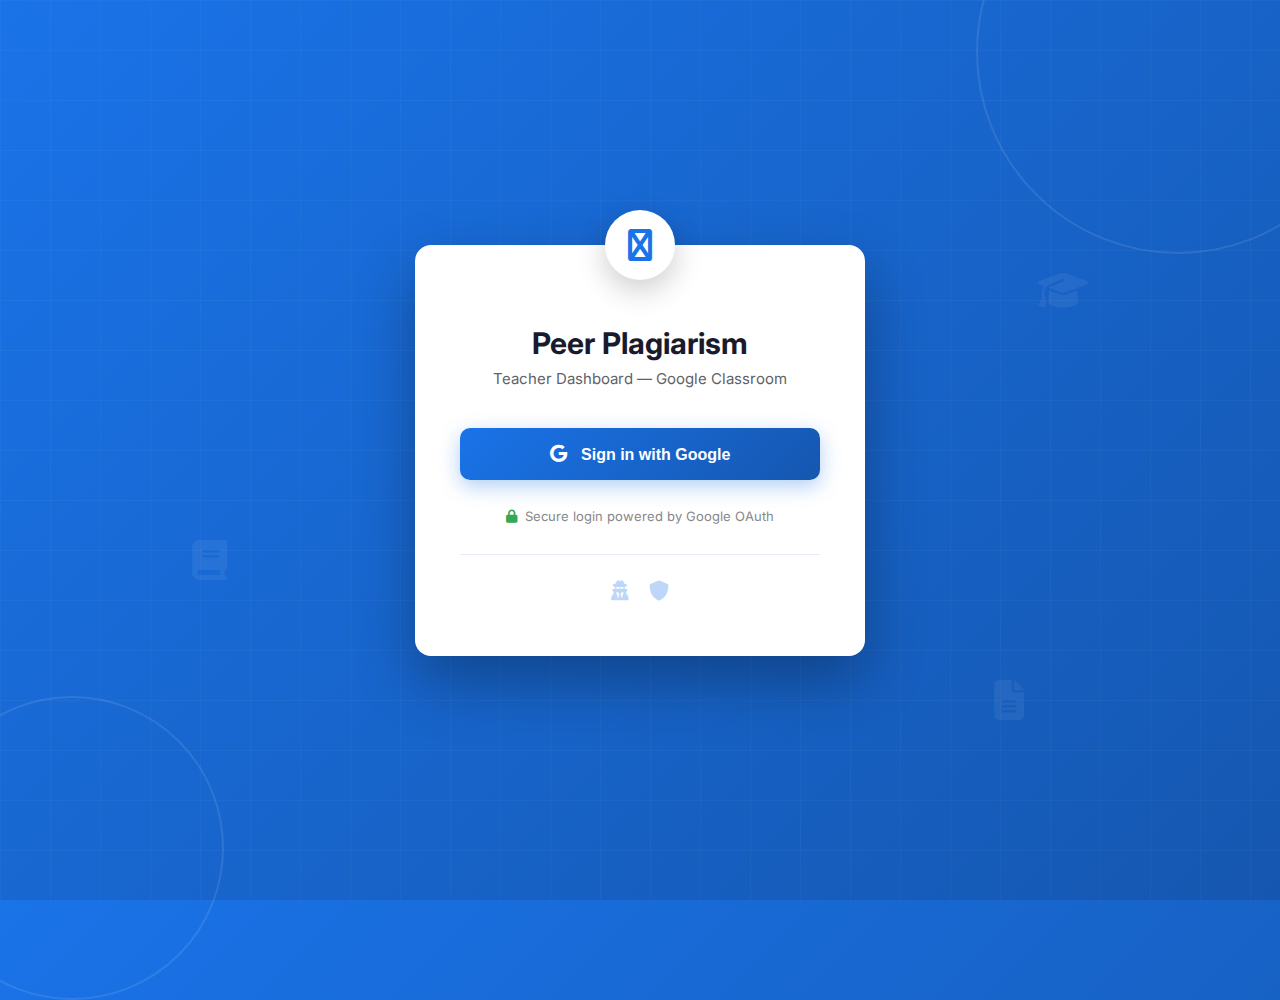
<file: templates/login.html>
<!DOCTYPE html>
<html lang="en">
<head>
<meta charset="UTF-8">
<title>Teacher Login</title>
<meta name="viewport" content="width=device-width, initial-scale=1.0">
<link rel="stylesheet" href="https://cdnjs.cloudflare.com/ajax/libs/font-awesome/6.4.0/css/all.min.css">

<style>
    @import url('https://fonts.googleapis.com/css2?family=Inter:wght@400;500;600;700&display=swap');

    * {
        margin: 0;
        padding: 0;
        box-sizing: border-box;
    }

    body {
        font-family: 'Inter', "Segoe UI", Arial, sans-serif;
        background: linear-gradient(135deg, #1a73e8 0%, #1557b0 100%);
        min-height: 100vh;
        display: flex;
        justify-content: center;
        align-items: center;
        position: relative;
        overflow: hidden;
    }

    /* Decorative circles */
    body::before,
    body::after {
        content: '';
        position: absolute;
        border-radius: 50%;
        border: 2px solid rgba(255, 255, 255, 0.1);
    }

    body::before {
        width: 400px;
        height: 400px;
        top: -150px;
        right: -100px;
        animation: float1 15s ease-in-out infinite;
    }

    body::after {
        width: 300px;
        height: 300px;
        bottom: -100px;
        left: -80px;
        animation: float2 12s ease-in-out infinite;
    }

    @keyframes float1 {
        0%, 100% { transform: translate(0, 0); }
        50% { transform: translate(-30px, 30px); }
    }

    @keyframes float2 {
        0%, 100% { transform: translate(0, 0); }
        50% { transform: translate(30px, -30px); }
    }

    /* Grid pattern */
    .grid-bg {
        position: absolute;
        top: 0;
        left: 0;
        width: 100%;
        height: 100%;
        background-image: 
            linear-gradient(rgba(255, 255, 255, 0.03) 1px, transparent 1px),
            linear-gradient(90deg, rgba(255, 255, 255, 0.03) 1px, transparent 1px);
        background-size: 50px 50px;
        pointer-events: none;
    }

    /* Floating icons */
    .icon-float {
        position: absolute;
        color: rgba(255, 255, 255, 0.08);
        font-size: 40px;
        animation: iconFloat 8s ease-in-out infinite;
    }

    .icon-float:nth-child(1) {
        top: 15%;
        left: 10%;
        animation-delay: 0s;
    }

    .icon-float:nth-child(2) {
        top: 60%;
        left: 15%;
        animation-delay: 2s;
    }

    .icon-float:nth-child(3) {
        top: 30%;
        right: 15%;
        animation-delay: 4s;
    }

    .icon-float:nth-child(4) {
        bottom: 20%;
        right: 20%;
        animation-delay: 6s;
    }

    @keyframes iconFloat {
        0%, 100% { transform: translateY(0px); }
        50% { transform: translateY(-20px); }
    }

    .login-box {
        background: white;
        padding: 55px 45px;
        border-radius: 16px;
        box-shadow: 0 25px 60px rgba(0,0,0,0.3);
        text-align: center;
        width: 450px;
        position: relative;
        z-index: 10;
        animation: slideUp 0.6s ease-out;
    }

    @keyframes slideUp {
        from {
            opacity: 0;
            transform: translateY(40px);
        }
        to {
            opacity: 1;
            transform: translateY(0);
        }
    }

    /* Logo icon */
    .login-box::before {
        content: "\f501";
        font-family: "Font Awesome 6 Brands";
        font-weight: 400;
        position: absolute;
        top: -35px;
        left: 50%;
        transform: translateX(-50%);
        width: 70px;
        height: 70px;
        background: white;
        border-radius: 50%;
        display: flex;
        align-items: center;
        justify-content: center;
        font-size: 32px;
        color: #1a73e8;
        box-shadow: 0 10px 30px rgba(0,0,0,0.2);
    }

    h1 {
        margin-bottom: 8px;
        margin-top: 25px;
        color: #1a1a2e;
        font-size: 30px;
        font-weight: 700;
    }

    p {
        color: #5f6368;
        margin-bottom: 40px;
        font-size: 15px;
    }

    .google-btn {
        background: linear-gradient(135deg, #1a73e8 0%, #1557b0 100%);
        color: white;
        border: none;
        padding: 16px 24px;
        font-size: 16px;
        font-weight: 600;
        border-radius: 10px;
        cursor: pointer;
        width: 100%;
        transition: all 0.3s ease;
        box-shadow: 0 6px 20px rgba(26, 115, 232, 0.35);
        position: relative;
    }

    .google-btn::before {
        content: "\f1a0";
        font-family: "Font Awesome 6 Brands";
        font-weight: 400;
        margin-right: 10px;
        font-size: 18px;
    }

    .google-btn:hover {
        transform: translateY(-2px);
        box-shadow: 0 10px 30px rgba(26, 115, 232, 0.45);
    }

    .footer {
        margin-top: 28px;
        font-size: 13px;
        color: #888;
        display: flex;
        align-items: center;
        justify-content: center;
    }

    .footer::before {
        content: "\f023";
        font-family: "Font Awesome 6 Free";
        font-weight: 900;
        margin-right: 8px;
        color: #34a853;
    }

    /* Security badges */
    .security-badges {
        display: flex;
        justify-content: center;
        gap: 20px;
        margin-top: 30px;
        padding-top: 25px;
        border-top: 1px solid #e8eaf6;
    }

    .security-badges::before,
    .security-badges::after {
        font-family: "Font Awesome 6 Free";
        font-weight: 900;
        font-size: 20px;
        color: rgba(26, 115, 232, 0.3);
    }

    .security-badges::before {
        content: "\f21b";
    }

    .security-badges::after {
        content: "\f132";
    }
</style>
</head>

<body>

<div class="grid-bg"></div>

<i class="icon-float fas fa-book"></i>
<i class="icon-float fas fa-graduation-cap"></i>
<i class="icon-float fas fa-file-alt"></i>
<i class="icon-float fas fa-chalkboard-teacher"></i>

<div class="login-box">

    <h1>Peer Plagiarism</h1>
    <p>Teacher Dashboard — Google Classroom</p>

    <a href="/logintogoogle">
        <button class="google-btn">
            Sign in with Google
        </button>
    </a>

    <div class="footer">
        Secure login powered by Google OAuth
    </div>

    <div class="security-badges"></div>

</div>

</body>
</html>
</file>
